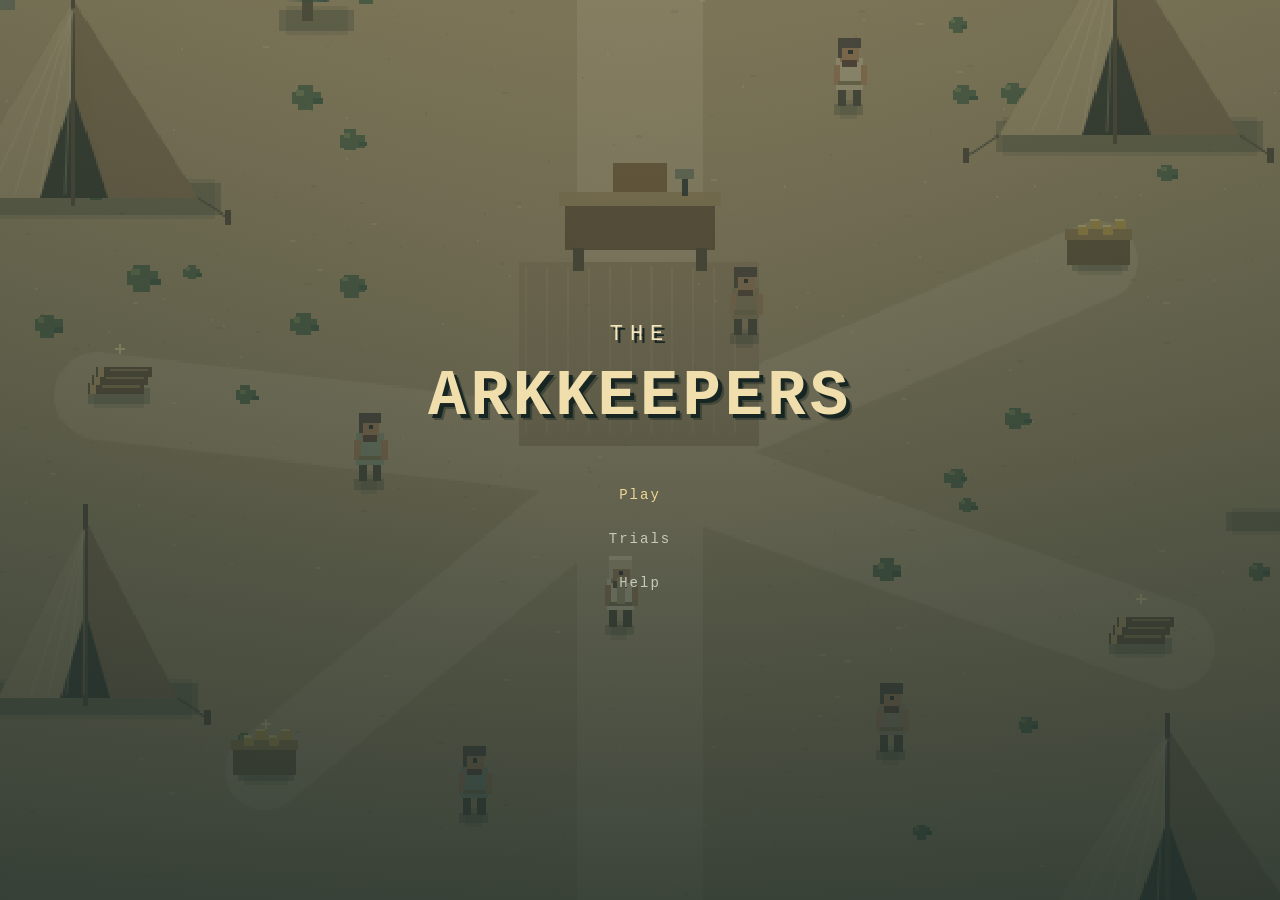
<file: docs/index.html>
<!doctype html><html lang="en"><head><meta charset="utf-8"><meta name="viewport" content="width=device-width,initial-scale=1,viewport-fit=cover"><meta name="theme-color" content="#242b2b"><meta name="description" content="A small pixel-art adventure through the biblical stories of the Ark of the Covenant."><title>The Arkkeepers</title><link rel="stylesheet" href="styles/game.css"><link rel="stylesheet" href="styles/interface.css"></head><body>
<main id="game" aria-label="The Arkkeepers adventure">
<canvas id="world" width="768" height="432" tabindex="0" aria-label="Game world. Walk with WASD or arrow keys. Interact with E or Space. You can also click or tap a destination or object."></canvas>
<div id="hud" hidden><div class="quest"><span id="place"></span><p id="objective" role="status" aria-live="polite"></p><div id="satchel"></div></div><div class="hud-actions"><button id="audio" title="Sound starts with Play" aria-label="Sound on" aria-pressed="true"><span>♪</span><span id="audioLabel">Sound on</span><i class="audio-meter" aria-hidden="true"></i></button><button id="pause" aria-label="Pause game" title="Pause · Esc">Ⅱ</button></div></div>
<button id="interact" hidden></button><div id="hint" aria-live="polite"></div>
<section id="speech" hidden aria-label="Story dialogue"><span id="speaker"></span><div class="speech-pair"><p id="hebrew" lang="he" dir="rtl"></p><p id="words" aria-live="polite"></p></div><a id="speechSource" target="_blank" rel="noopener"></a><button id="advance" aria-label="Continue dialogue">↵</button></section>
<div id="chapterFade" aria-hidden="true"><span id="chapterNumber"></span><h2 id="chapterName"></h2></div>
<section id="title"><div class="title-block"><h1>THE<br><strong>ARKKEEPERS</strong></h1><div class="classic-menu"><button id="start">Play</button><button id="trials">Trials</button><button id="helpBtn">Help</button></div></div></section>
<dialog id="menu" aria-labelledby="menuTitle"><button id="close" class="close" aria-label="Close menu">×</button><h2 id="menuTitle">Paused</h2><button id="resume" class="menu-button">Resume</button><div class="pause-actions"><button id="menuModel">3D Ark</button><button id="menuAudio">Sound on</button><button id="controls">Help</button></div><details id="moreMenu"><summary>More</summary><div class="chapter-select" id="chapterSelect"></div><div class="menu-links"><button id="menuTrials">Trials</button><button id="newGame">Restart</button></div></details></dialog>
<section id="ending" hidden><canvas id="ark3d" width="1000" height="650" tabindex="0" aria-label="Rotatable 3D interpretive reconstruction of the Ark. Drag or use arrow keys to rotate; plus and minus to zoom."></canvas><div class="model-caption"><span id="modelMoment" class="tiny">THE JOURNEY’S END</span><h2 lang="he" dir="rtl">ארון הברית</h2><p>The Ark of the Covenant</p><small>Exodus 25 · interpretive reconstruction</small></div><div class="model-tools"><button id="modelLayers" aria-pressed="false">Lift cover</button><button id="modelReset" aria-label="Reset view">↺</button><a href="assets/ark.glb" download>Download ↓</a></div><div class="ending-links"><button id="modelContinue">Continue →</button><button id="replay">Play again</button></div><p id="modelHint">Drag to turn</p><p id="modelFallback" hidden>3D display is unavailable in this browser. The model can be downloaded below.</p></section>
<section id="encounter" hidden aria-labelledby="encounterTitle"><div class="encounter-heading"><div><span class="tiny encounter-mode"></span><h2 id="encounterTitle"></h2></div><button class="encounter-exit">Return</button></div><div class="battle-status"><div><span>Keeper company</span><b class="team-resolve"></b><div class="battle-meter"><i class="team-bar"></i></div></div><div><span class="enemy-name"></span><b class="rival-resolve"></b><div class="battle-meter"><i class="rival-bar"></i></div></div></div><canvas width="800" height="260" aria-label="Your three-person company faces an opposing company beside the Ark. Use the role and action buttons to take turns."></canvas><div class="battle-info"><span class="battle-count"></span><span class="intent" aria-live="polite"></span></div><div class="crew" role="group" aria-label="Choose a keeper role"></div><div class="moves" role="group" aria-label="Choose a tactic"></div><div class="battle-dialogue" aria-live="polite"><p class="battle-he" lang="he" dir="rtl"></p><p class="battle-en"></p></div></section>
<dialog id="help" aria-labelledby="helpTitle"><button id="closeHelp" class="close" aria-label="Close help">×</button><h2 id="helpTitle">Help</h2><p>Click or tap to walk.<br>Tap an object to use it.<br>Or use arrows / WASD + E.<br>Esc pauses.</p><button id="helpBack" class="menu-button">Back</button></dialog>
<div id="dayPassage" hidden aria-live="polite"><span id="passingDays"></span></div><div id="touchControls" hidden><div class="dpad" role="group" aria-label="Movement"><button data-dir="up" aria-label="Walk up">▲</button><button data-dir="left" aria-label="Walk left">◀</button><button data-dir="down" aria-label="Walk down">▼</button><button data-dir="right" aria-label="Walk right">▶</button></div><button id="touchAction" aria-label="Interact">●</button></div>
<div class="sr-only" id="worldDescription" aria-live="polite"></div>
</main><script type="module" src="game/game.js"></script></body></html>
</file>
<file: docs/styles/game.css>
:root{font-family:ui-monospace,'Cascadia Mono','Courier New',monospace;color:#f3e6bf;background:#242b2b;color-scheme:dark;font-synthesis:none}*{box-sizing:border-box}html,body{margin:0;width:100%;height:100%;overflow:hidden}button,a{-webkit-tap-highlight-color:transparent}button{font:inherit;color:inherit;background:none;border:0;cursor:pointer}a{color:inherit;text-decoration:none}button:hover,a:hover{color:#e8bd64}button:focus-visible,a:focus-visible,canvas:focus-visible{outline:2px solid #ffe4a0;outline-offset:4px}[hidden]{display:none!important}#game{position:relative;width:100%;height:100%;overflow:hidden;background:#313a35}#world{display:block;width:100%;height:100%;object-fit:cover;image-rendering:pixelated;cursor:crosshair;outline:none;touch-action:none}#hud{position:absolute;inset:0;pointer-events:none;display:flex;justify-content:space-between;align-items:flex-start;padding:max(24px,env(safe-area-inset-top)) 28px}.quest{max-width:70%;text-shadow:2px 2px #302f26,0 2px 8px #302f26}.quest>span{font-size:10px;text-transform:uppercase;letter-spacing:2px;opacity:.7}.quest p{margin:9px 0;font-size:13px;line-height:1.5}.hud-actions{display:flex;gap:8px;pointer-events:auto}.hud-actions button{width:35px;height:35px;background:#282b27b0;border:1px solid #f0ddaa35;font-size:18px;box-shadow:2px 2px #252c2844}.hud-actions button[aria-pressed=true]{color:#e8bd64}#satchel{font-size:11px;color:#ecd399;min-height:16px}#interact{position:absolute;bottom:36px;left:50%;transform:translateX(-50%);background:#28342fe8;border:1px solid #dbc68780;box-shadow:3px 3px #16211e70;padding:13px 18px;font-size:12px;white-space:nowrap}#interact:hover{background:#35433b}#hint{position:absolute;bottom:90px;left:50%;transform:translateX(-50%);font-size:11px;text-shadow:1px 1px #222;text-align:center;max-width:80%;transition:opacity .25s;pointer-events:none}#speech{position:absolute;bottom:28px;left:50%;transform:translateX(-50%);width:min(650px,calc(100% - 48px));background:#252e2aef;box-shadow:4px 4px #17231d77;outline:1px solid #c7b67a77;outline-offset:-5px;padding:20px 58px 20px 22px;min-height:92px;cursor:pointer}#speaker{display:block;color:#d6b96b;font-size:10px;letter-spacing:2px;text-transform:uppercase}#words{font-size:14px;line-height:1.65;margin:8px 0 0}#advance{position:absolute;right:17px;bottom:20px;color:#d6b96b;font-size:19px;padding:6px}#title{position:absolute;inset:0;background:linear-gradient(90deg,#1c2b2aee 0%,#1c2b2ad4 28%,#1c2b2a30 70%,transparent);display:flex;align-items:center;padding:8vw;pointer-events:auto}.title-block{margin-bottom:45px}.tiny{font-size:9px;letter-spacing:2.6px;color:#dbbd78}h1{font-weight:400;font-size:22px;line-height:1.45;letter-spacing:7px;margin:24px 0 25px;text-shadow:3px 3px #172622}h1 strong{font-size:clamp(35px,5vw,68px);font-weight:900;letter-spacing:4px;color:#f0deac;text-shadow:4px 4px #172622,6px 6px #17262266}.title-block p{font-size:13px;line-height:1.9;color:#d5d3b9;margin-bottom:35px}.title-actions{display:flex;gap:24px;align-items:center}.title-actions button{font-size:13px;padding:13px 0;letter-spacing:.5px}.title-actions button:first-child{border-bottom:1px solid #cbb179;min-width:210px;text-align:left}.title-actions button span{float:right;color:#dbbd78}.start-help{position:absolute;bottom:36px;left:8vw;line-height:2;font-size:9px;letter-spacing:.5px;color:#c3c6ae}.start-help span{opacity:.65}.title-menu{position:absolute;right:26px;top:23px;font-size:20px;padding:10px}#chapterFade{position:absolute;inset:0;display:flex;flex-direction:column;align-items:center;justify-content:center;background:#202c2a;pointer-events:none;opacity:0;transition:opacity .6s}#chapterFade.show{opacity:1}#chapterNumber{font-size:12px;color:#b6a570;letter-spacing:5px}#chapterName{font-size:25px;font-weight:400;letter-spacing:3px;margin-top:20px}dialog{width:min(490px,calc(100% - 40px));max-height:90dvh;overflow:auto;padding:35px;background:#25332e;border:1px solid #c7b67a77;color:#e7dfc4;box-shadow:8px 8px #10201c44}dialog::backdrop{background:#14221edb;backdrop-filter:blur(3px)}.close{position:absolute;top:14px;right:17px;font-size:24px}dialog h2{font-size:23px;font-weight:400;margin:22px 0}.menu-button{border-top:1px solid #b1b89644;border-bottom:1px solid #b1b89644;display:block;width:100%;text-align:left;font-size:13px;padding:17px 0}.menu-button span{float:right;color:#dbbd78}.chapter-select{display:grid;grid-template-columns:1fr 1fr;gap:0 20px;margin:15px 0}.chapter-select button{text-align:left;font-size:11px;line-height:1.5;padding:13px 0;color:#bfc6b0}.chapter-select button.active{color:#e4c67f}.chapter-select button span{color:#968966;margin-right:8px}.menu-links{display:flex;flex-direction:column;align-items:flex-start;gap:16px;border-top:1px solid #b1b89644;padding-top:24px;font-size:11px}.menu-links button{padding:0}#menuNote{font-size:10px;color:#a1ad9a;line-height:1.8;margin:26px 0}dialog small{display:block;font-size:8px;color:#819582;line-height:1.9}#ending{position:absolute;inset:0;display:flex;flex-direction:column;justify-content:center;align-items:center;text-align:center;background:#1d2d29df;padding:30px}#ending h2{font-family:Georgia,serif;font-weight:400;font-size:clamp(43px,6vw,78px);line-height:1.2;margin:26px 0}#ending em{color:#d8bc74}#ending p{font-size:13px;line-height:2}#ending small{font-size:9px;color:#a4b59d}#ending button{font-size:12px;border-bottom:1px solid #bda972;padding:20px 0;margin:15px 0}#ending a{font-size:10px;color:#b5c0a9;margin-top:14px}#touchControls{position:absolute;bottom:max(20px,env(safe-area-inset-bottom));left:20px;right:20px;display:flex;justify-content:space-between;align-items:flex-end;pointer-events:none}.dpad{width:118px;height:82px;position:relative;pointer-events:auto}.dpad button{position:absolute;width:37px;height:37px;background:#1a2b2477;border:1px solid #f0ddaa33;font-size:11px;touch-action:none}.dpad [data-dir=up]{left:40px;top:0}.dpad [data-dir=left]{left:0;top:40px}.dpad [data-dir=down]{left:40px;top:40px}.dpad [data-dir=right]{left:80px;top:40px}#touchAction{width:48px;height:48px;background:#1a2b24aa;border:1px solid #dbc68788;pointer-events:auto;touch-action:none}.sr-only{position:absolute;width:1px;height:1px;padding:0;margin:-1px;overflow:hidden;clip:rect(0,0,0,0);white-space:nowrap;border:0}@media(pointer:coarse){#interact{bottom:120px}#hint{bottom:170px}#speech{bottom:125px;width:calc(100% - 32px)}#touchControls.story{opacity:.2;pointer-events:none}}@media(max-width:600px){#title{padding:30px;background:linear-gradient(90deg,#1c2b2ae8,#1c2b2a55)}.tiny{font-size:7px;letter-spacing:1.5px}h1{font-size:17px;letter-spacing:5px}h1 strong{font-size:36px;letter-spacing:1px}.title-block p{font-size:12px}.title-actions{gap:20px}.title-actions button:first-child{min-width:175px}.start-help{left:30px;font-size:8px;bottom:30px}.quest p{font-size:11px}.quest>span{font-size:8px;letter-spacing:1px}#hud{padding:20px 18px}.hud-actions{gap:5px}.hud-actions button{width:30px;height:30px;font-size:15px}#speech{padding:17px 42px 17px 18px}#words{font-size:12px}#speaker{font-size:9px}#chapterName{font-size:20px}#interact{font-size:10px;padding:11px 14px}dialog{padding:28px}.title-menu{right:12px;top:12px}}@media(max-height:500px){.title-block{margin-bottom:0}h1{margin:10px 0;font-size:14px}h1 strong{font-size:38px}.title-block p{margin:10px 0;font-size:11px}.title-actions button{font-size:11px;padding:8px 0}.start-help{bottom:15px;font-size:7px}#title{padding:40px 7vw}#speech{bottom:18px;min-height:75px;padding:13px 48px 13px 18px}#words{font-size:11px}#speaker{font-size:8px}#interact{bottom:23px}#hint{bottom:67px}#touchControls{bottom:12px}}@media(prefers-reduced-motion:reduce){*{transition:none!important}}
</file>
<file: docs/styles/interface.css>
/* Quiet title, paired-language story, tactical encounters, and the ending model. */
button#audio{display:flex;gap:6px;align-items:center;width:auto;min-width:91px;padding:0 8px;font-size:10px;position:relative}#audio>span:first-child{font-size:16px}.audio-meter{display:block;width:4px;height:13px;background:#e4cc91;transform:scaleY(calc(.12 + var(--audio-level,0)));transform-origin:bottom;opacity:.8}#dayPassage{position:absolute;inset:0;pointer-events:none;display:grid;place-items:center;z-index:2;color:#f2dfaf;font-size:25px;letter-spacing:4px;text-shadow:2px 2px #27382d}#modelHint{position:absolute;top:22px;left:0;right:0;text-align:center;font-size:9px!important;color:#8eab98;pointer-events:none}.ending-links{flex-wrap:wrap}.ending-links #modelContinue{color:#f1d28f!important}#replay[hidden]{display:none!important}@media(max-width:680px){button#audio{font-size:8px;min-width:76px;gap:4px}.ending-links{gap:18px}#modelHint{font-size:8px!important;top:17px}}
#title{justify-content:center;text-align:center;background:linear-gradient(#1b2b2a55,#1b2b2ac9);padding:30px}.title-block{margin:0}.title-block h1{margin:20px 0 34px}.classic-menu{display:flex;flex-direction:column;align-items:center;gap:8px}.classic-menu button{min-width:200px;position:relative;padding:10px 26px;font-size:14px;letter-spacing:2px;color:#c5cbb6}.classic-menu button:hover,.classic-menu button:focus-visible{color:#f0d694;outline:none}.classic-menu button:hover:before,.classic-menu button:focus-visible:before{content:'▸';position:absolute;left:13px}.classic-menu button:first-child{color:#f0d694}.speech-pair{display:grid;grid-template-columns:1fr 1fr;gap:24px;align-items:center}.speech-pair #hebrew{font-family:'Times New Roman',serif;font-size:23px;line-height:1.55;margin:7px 0 0;color:#f3dfaa}.speech-pair #words{font-size:12px;line-height:1.7;margin:7px 0 0}#speech{width:min(840px,calc(100% - 48px));padding-bottom:17px}#speechSource{display:block;font-size:8px;letter-spacing:.3px;color:#a2b397;margin-top:11px;width:fit-content}#speechSource:hover{color:#dfc583}.battle-dialogue p{margin:0}#ending{background:#152322;padding:0;text-align:left;display:block}#ark3d{display:block;width:100%;height:100%;touch-action:none;outline:none}.model-caption{position:absolute;left:5%;bottom:100px;pointer-events:none}.model-caption h2{font-family:'Times New Roman',serif;font-size:34px!important;line-height:1.4!important;margin:14px 0 0!important;width:fit-content}.model-caption p{font-family:Georgia,serif;font-size:25px!important;line-height:1.5!important;margin:0}.model-caption small{font-size:9px!important;color:#9aa991!important}.model-tools{position:absolute;right:5%;bottom:110px;display:flex;gap:16px;align-items:center}.model-tools button,.model-tools a{font-size:10px!important;border:0!important;padding:8px 0!important;margin:0!important;color:#c8c8ad}.model-tools button[aria-pressed=true]{color:#e2c382}.ending-links{position:absolute;bottom:27px;left:5%;right:5%;display:flex;gap:30px;border-top:1px solid #cfc79c33;padding-top:18px}.ending-links button,.ending-links a{font-size:11px!important;margin:0!important;border:0!important;padding:5px 0!important}#modelFallback{position:absolute;top:40%;left:10%;right:10%;text-align:center;font-size:13px!important}#encounter{position:absolute;inset:0;background:#202f2b;z-index:5;display:flex;flex-direction:column;justify-content:center;padding:25px max(calc((100vw - 850px)/2),25px);overflow:auto}.encounter-heading{display:flex;justify-content:space-between;align-items:center;gap:15px}.encounter-heading h2{font-size:22px;font-weight:400;margin:10px 0 22px}.encounter-exit{font-size:10px;padding:10px 0}.battle-status{display:flex;justify-content:space-between;gap:50px;margin:0 0 14px}.battle-status>div{width:40%;max-width:260px}.battle-status span{font-size:11px}.battle-status b{float:right;font-size:10px;font-weight:400;color:#b8c3a9}.battle-meter{height:4px;background:#10231f;margin-top:8px}.battle-meter i{display:block;height:100%;background:#b4c68b;transition:width .25s}.battle-meter .rival-bar{background:#c6ac79}#encounter>canvas{width:100%;height:auto;max-height:31vh;object-fit:cover;image-rendering:pixelated;border-top:1px solid #d9c68b33;border-bottom:1px solid #d9c68b33}.battle-info{display:flex;justify-content:space-between;gap:15px;font-size:9px;margin:14px 0;color:#b5bda5}.intent{color:#e1c88e}.crew{display:flex;gap:20px;border-bottom:1px solid #b7c1a336;margin-bottom:12px}.crew-button{font-size:11px;padding:10px 0 13px;color:#a4b39c}.crew-button span{font-family:'Times New Roman',serif;font-size:15px;display:inline-block;margin-left:8px}.crew-button.selected{color:#e4ca89;border-bottom:2px solid #d3b978}.crew-button:disabled{opacity:.5}.moves{display:flex;gap:14px}.move-button{border:1px solid #b5bd9344;padding:12px 16px;background:#2a3b33;text-align:left;flex:1;max-width:50%}.move-button:hover{border-color:#d0be83}.move-button b{font-size:12px;font-weight:400;display:block}.move-button small{font-size:9px;display:block;margin-top:5px;color:#a3b599}.move-button:disabled{opacity:.35;cursor:default}.battle-dialogue{display:grid;grid-template-columns:1fr 1fr;gap:24px;align-items:center;min-height:60px;padding:18px 0 0}.battle-he{font-family:'Times New Roman',serif;font-size:20px;line-height:1.5;color:#e7cf96}.battle-en{font-size:11px;line-height:1.8;color:#c7cfb9}#help p{font-size:12px;line-height:2}#help .help-small{font-size:10px;color:#a9b69f}#help>a{font-size:10px;color:#dbbc7d;display:block;margin:22px 0}#helpBack{margin-top:25px}
@media(max-width:680px){.speech-pair{gap:14px}.speech-pair #hebrew{font-size:19px}.speech-pair #words{font-size:10px;line-height:1.7}#speech{padding:15px 40px 14px 17px;bottom:25px}.model-caption{bottom:160px;left:7%}.model-caption h2{font-size:28px!important}.model-caption p{font-size:21px!important}.model-tools{bottom:100px;left:7%;right:7%;gap:18px;flex-wrap:wrap}.model-tools button,.model-tools a{font-size:9px!important}.ending-links{left:7%;right:7%;gap:24px;bottom:22px}.ending-links button,.ending-links a{font-size:10px!important}#encounter{padding:20px 20px}.encounter-heading h2{font-size:18px;margin-bottom:18px}.battle-status{gap:20px}.battle-status>div{width:46%}.battle-status span{font-size:9px}.crew{gap:15px}.crew-button{font-size:9px}.crew-button span{font-size:12px;margin-left:4px}.move-button{padding:11px 12px}.move-button b{font-size:11px}.move-button small{font-size:8px}.battle-info{font-size:8px}.battle-he{font-size:18px}.battle-en{font-size:10px}.battle-dialogue{gap:14px}.classic-menu button{font-size:13px}}
@media(pointer:coarse){#speech{bottom:125px}}@media(max-height:550px){#encounter{justify-content:flex-start;padding-top:14px;padding-bottom:14px}.encounter-heading h2{margin:5px 0 8px}.battle-status{margin-bottom:8px}#encounter>canvas{max-height:27vh}.battle-info{margin:7px 0}.crew-button{padding:7px 0}.moves .move-button{padding:8px 12px}.battle-dialogue{padding-top:8px;min-height:35px}.battle-he{font-size:16px}.model-caption{bottom:88px}.model-caption h2{font-size:23px!important}.model-caption p{font-size:19px!important}.model-tools{bottom:93px}.ending-links{bottom:15px}.classic-menu{gap:0}.classic-menu button{padding:7px 22px}.title-block h1{margin:8px 0 15px}}

@media(max-width:680px) and (min-height:551px){.model-caption{top:8vh;bottom:auto;left:7%;right:7%;text-align:center}.model-caption h2{margin-left:auto!important;margin-right:auto!important}}
/* Simpler playfield: one objective, icon controls, and story dialogue. */
#place,#satchel,#hint,#chapterFade,#audioLabel,.audio-meter{display:none!important}
#hud{padding:20px;gap:16px}.quest{max-width:calc(100% - 100px)}.quest p{margin:7px 0;font-size:12px;line-height:1.4}.reading .quest{visibility:hidden}
button#audio{width:36px;min-width:36px;height:36px;padding:0;justify-content:center;font-size:18px}#audio>span:first-child{font-size:19px}#audio[aria-pressed=false]{opacity:.45}.hud-actions button{border:0;box-shadow:none;border-radius:3px}
#interact{padding:13px 20px;border-radius:3px;box-shadow:none;font-size:12px}
#speech{outline:0;border:1px solid #c7b67a40;box-shadow:none;border-radius:3px;padding-bottom:18px}#speechSource{position:absolute;right:20px;top:15px;margin:0;font-size:13px}#speaker{font-size:9px;letter-spacing:1px}#advance{bottom:14px}#speech .speech-pair{gap:22px}.speech-pair #words{font-size:13px;line-height:1.6}
#menu{width:min(320px,calc(100% - 40px));padding:28px;border-radius:4px;box-shadow:none}#menu h2{font-size:20px;margin:3px 0 22px}#resume{font-size:14px;border-top:0;padding:12px 0 18px}.pause-actions{display:flex;flex-direction:column;align-items:flex-start;gap:18px;padding:20px 0;font-size:13px}#moreMenu{border-top:1px solid #b1b89633;padding-top:16px;font-size:11px;color:#b5bfa8}#moreMenu summary{cursor:pointer;list-style:none;padding:2px 0}#moreMenu summary::after{content:' +';float:right}#moreMenu[open] summary::after{content:' −'}.chapter-select{grid-template-columns:1fr;margin:16px 0}.chapter-select button{padding:10px 0}.menu-links{gap:18px;padding-top:18px}.menu-links button,.menu-links a{font-size:11px}#help{width:min(320px,calc(100% - 40px));border-radius:4px}#help h2{font-size:20px;margin:0 0 20px}#help p{line-height:2.2}#helpBack{margin-top:20px}
.model-caption h2,.model-caption p,.model-caption small,#modelHint,.model-tools>a{display:none!important}.model-caption{top:28px;left:28px;bottom:auto;text-align:left}.model-caption .tiny{letter-spacing:1px;font-size:10px}.model-tools{right:28px;bottom:32px;gap:24px}.ending-links{bottom:28px;left:28px;right:auto;border:0;padding:0;gap:24px}.model-tools button{font-size:11px!important}#modelReset{font-size:20px!important}.ending-links button{font-size:12px!important}#modelContinue{min-height:44px}
@media(max-width:680px){#hud{padding:16px}.quest p{font-size:11px}.hud-actions button,button#audio{width:34px;min-width:34px;height:34px}#speech{width:calc(100% - 28px);bottom:18px;padding:14px 34px 16px 16px}.speech-pair #words{font-size:11px}.speech-pair #hebrew{font-size:19px}#speech .speech-pair{gap:14px}#speechSource{right:13px;top:12px}#advance{right:7px}.model-caption{top:22px;left:22px;right:auto;text-align:left}.model-tools{bottom:26px;right:22px;left:auto;gap:18px}.ending-links{bottom:24px;left:22px;right:auto;gap:18px}.model-tools button{font-size:10px!important}}
@media(pointer:coarse){#touchControls{left:16px;right:16px;bottom:max(16px,env(safe-area-inset-bottom))}.dpad{width:154px;height:104px}.dpad button{width:48px;height:48px;border-radius:5px;font-size:15px}.dpad [data-dir=up]{left:52px;top:0}.dpad [data-dir=left]{left:0;top:52px}.dpad [data-dir=down]{left:52px;top:52px}.dpad [data-dir=right]{left:104px;top:52px}#touchAction{width:58px;height:58px;border-radius:50%}#speech{bottom:18px}#touchControls.story{display:none}#interact{bottom:128px}}
.pause-actions{gap:6px}.pause-actions button{min-height:36px;text-align:left;width:100%}
</file>
